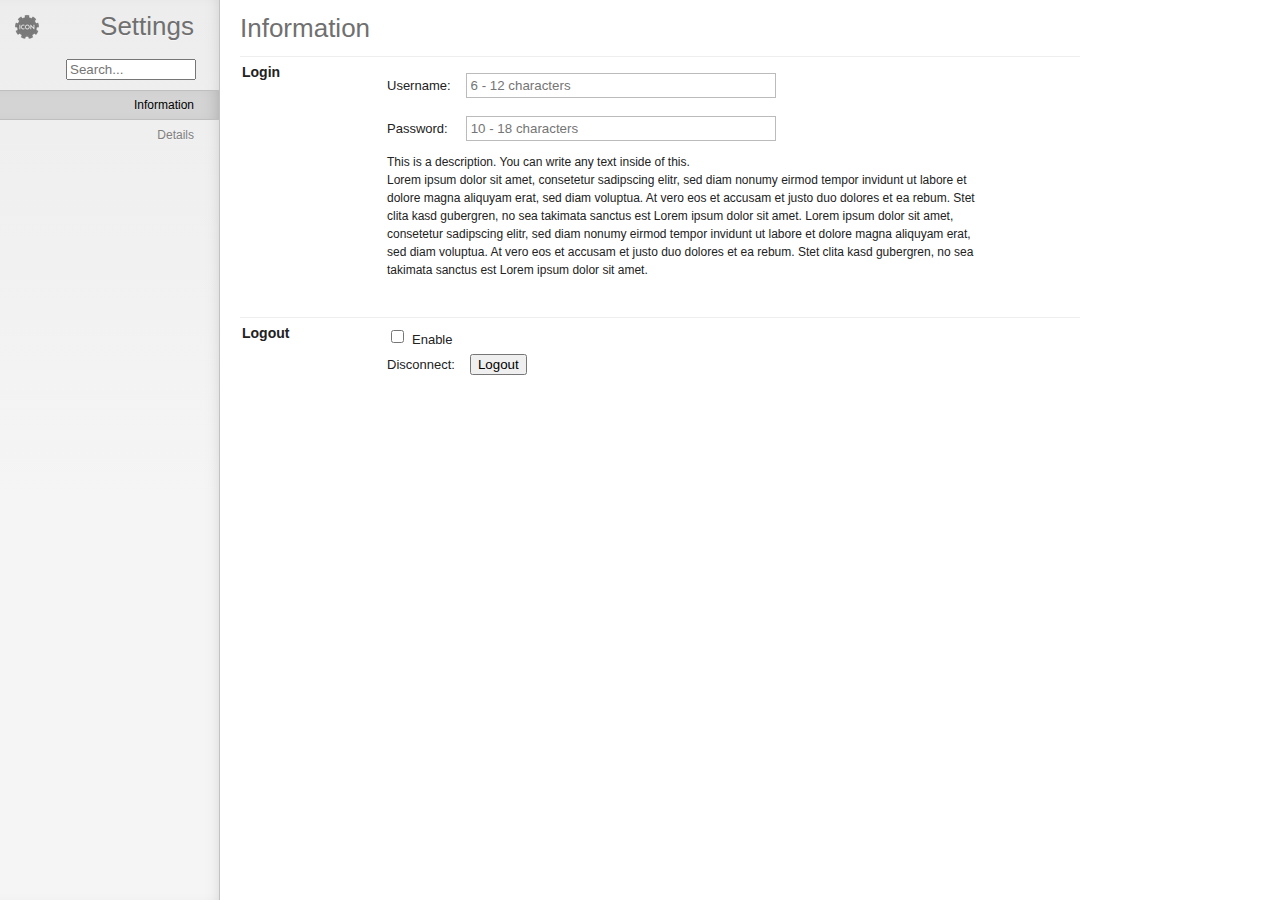
<file: src/options_custom/index.html>
<!--
// Copyright (c) 2011 Frank Kohlhepp
// https://github.com/frankkohlhepp/fancy-settings
// License: LGPL v2.1
-->
<!DOCTYPE html>
<html>
    <head>
        <meta charset="utf-8">
        <title id="title"></title>
        
        <!-- Stylesheets -->
        <link id="favicon" rel="icon" href="">
        <link rel="stylesheet" href="lib/default.css" media="screen">
        <link rel="stylesheet" href="css/main.css" media="screen">
        <link rel="stylesheet" href="css/setting.css" media="screen">
        <link rel="stylesheet" href="custom.css" media="screen">
        
        <!-- JavaScripts -->
        <script src="lib/mootools-core.js"></script>
        <script src="lib/store.js"></script>
        <script src="js/classes/tab.js"></script>
        <script src="js/classes/setting.js"></script>
        <script src="js/classes/search.js"></script>
        <script src="js/classes/fancy-settings.js"></script>
        <script src="i18n.js"></script>
        <script src="js/i18n.js"></script>
        <script src="manifest.js"></script>
        <script src="settings.js"></script>
    </head>
    <body class="no-select">
        <div id="sidebar" class="fancy">
            <img id="icon" src="" alt=""><h1 id="settings-label"></h1>
            <div id="tab-container">
                <div id="search-container" class="tab">
                    <input id="search" type="search" placeholder="">
                </div>
            </div>
        </div>
        <div id="content">
            <div id="search-result-container" class="tab-content">
                <h2 id="search-label"></h2>
            </div>
        </div>
    </body>
</html>
</file>
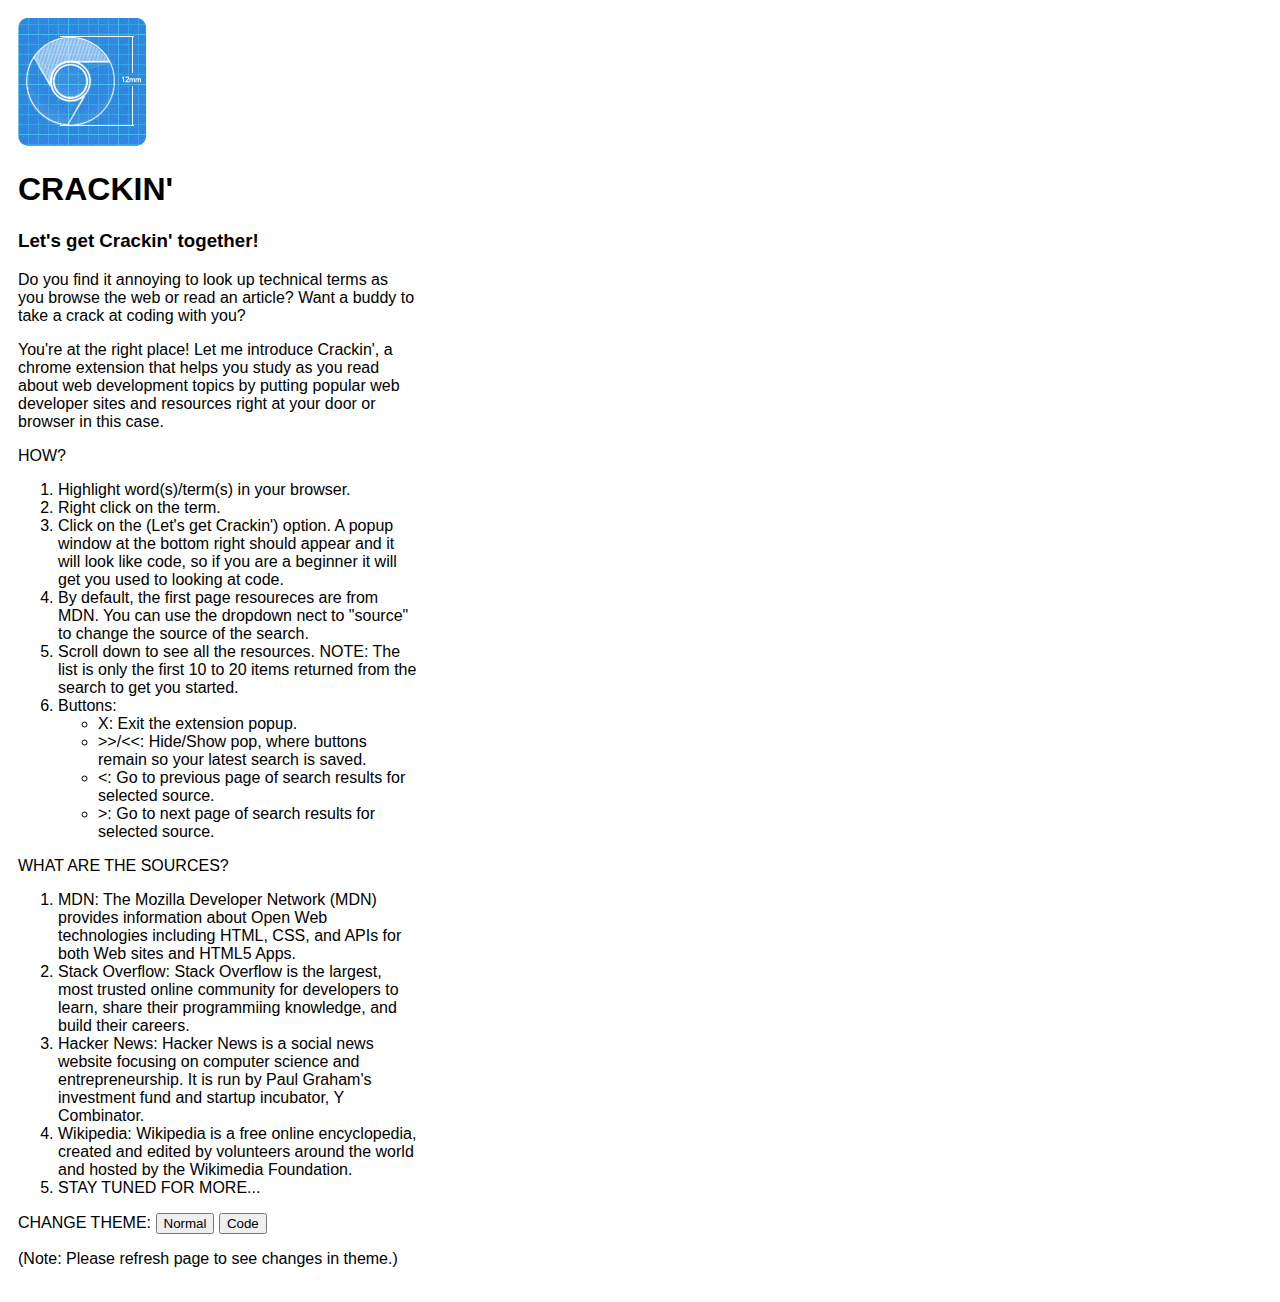
<file: src/browser_action/browser_action.html>
<!doctype html>
<html>
	<head>
<style type="text/css">
	#mainPopup {
		padding: 10px;
		height: 200px;
		width: 400px;
		font-family: Helvetica, Ubuntu, Arial, sans-serif;
	}
	h1 {
		font-size: 2em;
	}
</style>
<script src="./browser_action.js"></script>
</head>
<body>
<div id="mainPopup">
<img src="../../icons/icon128.png">
<h1>CRACKIN'</h1>
<h3>Let's get Crackin' together!</h3>
<p>Do you find it annoying to look up technical terms as you browse the web or read an article? Want a buddy to take a crack at coding with you?</p>
<p>You're at the right place! Let me introduce Crackin', a chrome extension that helps you study as you read about web development topics by putting popular web developer sites and resources right at your door or browser in this case.</p>
<div>
	<p>HOW?</p>
	<ol>
		<li>Highlight word(s)/term(s) in your browser.</li>
		<li>Right click on the term.</li>
		<li>Click on the (Let's get Crackin') option. A popup window at the bottom right should appear and it will look like code, so if you are a beginner it will get you used to looking at code.</li>
		<li>By default, the first page resoureces are from MDN. You can use the dropdown nect to "source" to change the source of the search.</li>
		<li>Scroll down to see all the resources. NOTE: The list is only the first 10 to 20 items returned from the search to get you started.</li>
		<li>
			Buttons:
			<ul>
				<li>X: Exit the extension popup.</li>
				<li>>>/<<: Hide/Show pop, where buttons remain so your latest search is saved.</li>
				<li><: Go to previous page of search results for selected source.</li>
				<li>>: Go to next page of search results for selected source.</li>
			</ul>
		</li>
	</ol>
</div>
<div>
	<p>WHAT ARE THE SOURCES?</p>
	<ol>
		<li>MDN: The Mozilla Developer Network (MDN) provides information about Open Web technologies including HTML, CSS, and APIs for both Web sites and HTML5 Apps.</li>
		<li>Stack Overflow: Stack Overflow is the largest, most trusted online community for developers to learn, share their programmiing knowledge, and build their careers.</li>
		<li>Hacker News: Hacker News is a social news website focusing on computer science and entrepreneurship. It is run by Paul Graham's investment fund and startup incubator, Y Combinator.</li>
		<li>Wikipedia: Wikipedia is a free online encyclopedia, created and edited by volunteers around the world and hosted by the Wikimedia Foundation.</li>
		<li>STAY TUNED FOR MORE...</li>
	</ol>
</div>
<div>
	CHANGE THEME:
	<button id="normal-theme-btn">Normal</button>
	<button id="code-theme-btn">Code</button>
	<p>(Note: Please refresh page to see changes in theme.)</p>
</div>
<br>
</div>
</body>
</html>
</file>
<file: src/options_custom/css/main.css>
/*
// Copyright (c) 2011 Frank Kohlhepp
// https://github.com/frankkohlhepp/fancy-settings
// License: LGPL v2.1
*/
.fancy {
    text-shadow: #F5F5F5 0 1px 0;
}

#sidebar {
    position: absolute;
    background-color: #EDEDED;
    background-image: linear-gradient(top, #EDEDED, #F5F5F5);
    background-image: -webkit-gradient(
        linear,
        left top,
        left 500,
        color-stop(0, #EDEDED),
        color-stop(1, #F5F5F5)
    );
    background-image: -moz-linear-gradient(
        center top,
        #EDEDED 0%,
        #F5F5F5 100%
    );
    background-image: -o-linear-gradient(top, #EDEDED, #F5F5F5);
    width: 219px;
    top: 0;
    left: 0;
    bottom: 0;
    border-right: 1px solid #C2C2C2;
    box-shadow: inset -8px 0 30px -30px black;
}

#icon {
    position: absolute;
    width: 30px;
    height: 30px;
    top: 12px;
    left: 12px;
}

#sidebar h1 {
    position: absolute;
    top: 13px;
    right: 25px;
    font-size: 26px;
    color: #707070;
}

#tab-container {
    position: absolute;
    top: 50px;
    left: 0;
    right: 0;
    bottom: 0;
    overflow-y: auto;
    overflow-x: hidden;
    text-align: right;
}

#tab-container .tab {
    height: 28px;
    padding-right: 25px;
    border-top: 1px solid transparent;
    border-bottom: 1px solid transparent;
    font-size: 12px;
    line-height: 28px;
    color: #808080;
    cursor: pointer;
}

#search-container {
    margin-top: 5px;
    margin-bottom: 5px;
    padding-right: 23px !important;
    cursor: default !important;
}

#search-container input {
    width: 130px;
}

#tab-container .tab.active, body.searching #search-container {
    background-color: #D4D4D4;
    border-color: #BFBFBF;
    color: black;
    text-shadow: #DBDBDB 0 1px 0;
    box-shadow: inset -12px 0 30px -30px black;
}

body.searching #tab-container .tab.active {
    background-color: transparent;
    border-color: transparent;
    color: #808080;
    text-shadow: inherit;
    box-shadow: none;
}

#content {
    position: absolute;
    top: 0;
    left: 220px;
    right: 0;
    bottom: 0;
    overflow: auto;
}

.tab-content {
    display: none;
    position: absolute;
    width: 840px;
    top: 0;
    left: 0;
    bottom: 0;
    padding: 20px;
    padding-top: 15px;
}

body.searching .tab-content {
    display: none !important;
}

body.searching #search-result-container {
    display: block !important;
}

body.measuring .tab-content, body.measuring #search-result-container {
    display: block !important;
    opacity: 0;
    overflow: hidden;
}
</file>
<file: src/options_custom/css/setting.css>
/*
// Copyright (c) 2011 Frank Kohlhepp
// https://github.com/frankkohlhepp/fancy-settings
// License: LGPL v2.1
*/
.tab-content h2 {
    margin: 0;
    padding-bottom: 5px;
    font-size: 26px;
    color: #707070;
    line-height: 1;
}

.setting.group {
    border-top: 1px solid #EEEEEE;
    margin-top: 10px;
    padding-top: 5px;
    padding-left: 2px;
}

.setting.group-name {
    width: 140px;
    padding: 0;
    font-size: 14px;
    font-weight: bold;
    vertical-align: top;
}

.setting.bundle {
    max-width: 600px;
    margin-bottom: 5px;
}

.setting.bundle.list-box {
    margin-bottom: 10px;
}

.setting.label.radio-buttons + .setting.container.radio-buttons {
    margin-top: 3px;
}

.setting.label, .setting.element-label {
    margin-right: 15px;
    font-size: 13px;
    font-weight: normal;
}

.setting.label.checkbox, .setting.element-label {
    margin-left: 5px;
    margin-right: 0;
}

.setting.label.checkbox {
    position: relative;
    top: 1px;
}

.setting.element.slider {
    position: relative;
    width: 150px;
    top: 4px;
}

.setting.element.list-box {
    display: block;
    height: 100px;
    width: 100%;
}

.setting.display.slider {
    margin-left: 5px;
    color: #666666;
}

#nothing-found {
    display: none;
    margin-top: 10px;
    font-size: 18px;
    font-weight: lighter;
    color: #999999;
}
</file>
<file: src/options_custom/custom.css>
/*
// Add your own style rules here, not in css/main.css
// or css/setting.css for easy updating reasons.
*/
</file>
<file: src/options_custom/lib/default.css>
/*
// Copyright (c) 2007 - 2010 blueprintcss.org
// Modified and extended by Frank Kohlhepp in 2011
// https://github.com/frankkohlhepp/default-css
// License: MIT-license
*/

/*
// Reset the default browser CSS
*/
html {
    margin: 0;
    padding: 0;
    border: 0;
}

body, div, span, object, iframe,
h1, h2, h3, h4, h5, h6, p, blockquote, pre,
a, abbr, acronym, address, code,
del, dfn, em, img, q, dl, dt, dd, ol, ul, li,
fieldset, form, label, legend,
table, caption, tbody, tfoot, thead, tr, th, td,
article, aside, dialog, figure, footer, header,
hgroup, nav, section {
    margin: 0;
    padding: 0;
    border: 0;
    font-family: inherit;
    font-size: 100%;
    font-weight: inherit;
    font-style: inherit;
    vertical-align: baseline;
}

article, aside, dialog, figure, footer, header,
hgroup, nav, section {
    display: block;
}

body {
    background-color: white;
    line-height: 1.5;
}

table {
    border-collapse: separate;
    border-spacing: 0;
}

caption, th, td {
    text-align: left;
    font-weight: normal;
}

table, th, td {
    vertical-align: middle;
}

blockquote:before, blockquote:after, q:before, q:after {
    content: "";
}

blockquote, q {
    quotes: "" "";
}

a img {
    border: none;
}

/*
// Default typography
*/
html {
    font-size: 100.01%;
}

body {
    background-color: white;
    font-family: "Helvetica Neue", Arial, Helvetica, sans-serif;
    font-size: 75%;
    color: #222222;
}

/* Headings */
h1, h2, h3, h4, h5, h6 {
    font-weight: normal;
    color: #111111;
}

h1 {
    margin-bottom: 0.5em;
    font-size: 3em;
    line-height: 1;
}

h2 {
    margin-bottom: 0.75em;
    font-size: 2em;
}

h3 {
    margin-bottom: 1em;
    font-size: 1.5em;
    line-height: 1;
}

h4 {
    margin-bottom: 1.25em;
    font-size: 1.2em;
    line-height: 1.25;
}

h5 {
    margin-bottom: 1.5em;
    font-size: 1em;
    font-weight: bold;
}

h6 {
    font-size: 1em;
    font-weight: bold;
}

h1 img, h2 img, h3 img,
h4 img, h5 img, h6 img {
    margin: 0;
}

/* Text elements */
p {
    margin: 0 0 1.5em;
}

.left {
    float: left !important;
}

p .left {
    margin: 1.5em 1.5em 1.5em 0;
    padding: 0;
}

.right {
    float: right !important;
}

p .right {
    margin: 1.5em 0 1.5em 1.5em;
    padding: 0;
}

a:focus, a:hover {
    color: #0099FF;
}

a {
    color: #0066CC;
    text-decoration: underline;
}

blockquote {
    margin: 1.5em;
    font-style: italic;
    color: #666666;
}

strong, dfn {
    font-weight: bold;
}

em, dfn {
    font-style: italic;
}

sup, sub {
    line-height: 0;
}

abbr, acronym {
    border-bottom: 1px dotted #666666;
}

address {
    margin: 0 0 1.5em;
    font-style: italic;
}

del {
    color: #666666;
}

pre {
    margin: 1.5em 0;
    white-space: pre;
}

pre, code, tt {
    font: 1em "andale mono", "lucida console", monospace;
    line-height: 1.5;
}

/* Lists */
li ul, li ol {
    margin: 0;
}

ul, ol {
    margin: 0 1.5em 1.5em 0;
    padding-left: 1.5em;
}

ul {
    list-style-type: disc;
}

ol {
    list-style-type: decimal;
}

dl {
    margin: 0 0 1.5em 0;
}

dl dt {
    font-weight: bold;
}

dd {
    margin-left: 1.5em;
}

/* Tables */
table {
    width: 100%;
    margin-bottom: 1.4em;
}

th {
    font-weight: bold;
}

table.zebra thead th, table.zebra tfoot th {
    background-color: #BFBFBF;
}

th, td, caption {
    padding: 4px 10px 4px 5px;
}

table.zebra tbody tr:nth-child(even) td, table.zebra tbody tr.even td {
    background-color: #E6E6E6;
}

caption {
    background-color: #EEEEEE;
}

/* Misc classes */
.fancy {
    text-shadow: white 0 1px 0;
}

.bfancy {
    text-shadow: black 0 1px 0;
}

.fancyt {
    text-shadow: white 0 -1px 0;
}

.bfancyt {
    text-shadow: black 0 -1px 0;
}

.no-fancy {
    text-shadow: none;
}

.select {
    cursor: auto;
    user-select: auto;
    -webkit-user-select: auto;
    -moz-user-select: auto;
    -o-user-select: auto;
}

img.select, .select img {
    user-drag: auto;
    -webkit-user-drag: auto;
    -moz-user-drag: auto;
    -o-user-drag: auto;
}

.no-select {
    cursor: default;
    user-select: none;
    -webkit-user-select: none;
    -moz-user-select: none;
    -o-user-select: none;
}

img.no-select, .no-select img {
    user-drag: none;
    -webkit-user-drag: none;
    -moz-user-drag: none;
    -o-user-drag: none;
}

.focus:focus, .focus :focus {
    outline: auto;
}

.no-focus:focus, .no-focus :focus {
    outline: 0;
}

.small {
    margin-bottom: 1.875em;
    font-size: .8em;
    line-height: 1.875em;
}

.large {
    margin-bottom: 1.25em;
    font-size: 1.2em;
    line-height: 2.5em;
}

.show {
    display: block !important;
}

.show-inline {
    display: inline-block !important;
}

.hide {
    display: none;
}

.quiet {
    color: #666666;
}

.loud {
    color: black;
}

.highlight {
    background-color: yellow;
}

.added {
    background-color: #006600;
    color: white;
}

.removed {
    background-color: #990000;
    color: white;
}

.first {
    margin-left: 0;
    padding-left: 0;
}

.last {
    margin-right: 0;
    padding-right: 0;
}

.top {
    margin-top: 0;
    padding-top: 0;
}

.bottom {
    margin-bottom: 0;
    padding-bottom: 0;
}

/*
// Default styling for forms
*/
fieldset {
    margin: 0 0 1.5em 0;
    padding: 0 1.4em 1.4em 1.4em;
    border: 1px solid #CCCCCC;
}

legend {
    margin-top: -0.2em;
    margin-bottom: 1em;
    font-weight: bold;
    font-size: 1.2em;
}

/* Form fields */
input[type=text], input[type=password], textarea {
    background-color: white;
    border: 1px solid #BBBBBB;
}

input[type=text], input[type=password],
textarea, select {
    margin: 0.5em 0;
}

input[type=text], input[type=password] {
    width: 300px;
    padding: 4px;
}

textarea {
    width: 450px;
    height: 170px;
    padding: 5px;
}

/* success, info, notice and error boxes */
.success, .info, .notice, .error {
    margin-bottom: 1em;
    padding: 0.8em;
    border: 2px solid #DDDDDD;
}

.success {
    background-color: #E6EFC2;
    border-color: #C6D880;
    color: #264409;
}

.info {
    background-color: #D5EDF8;
    border-color: #92CAE4;
    color: #205791;
}

.notice {
    background-color: #FFF6BF;
    border-color: #FFD324;
    color: #514721;
}

.error {
    background-color: #FBE3E4;
    border-color: #FBC2C4;
    color: #8A1F11;
}

.success a {
    color: #264409;
}

.info a {
    color: #205791;
}

.notice a {
    color: #514721;
}

.error a {
    color: #8A1F11;
}
</file>
